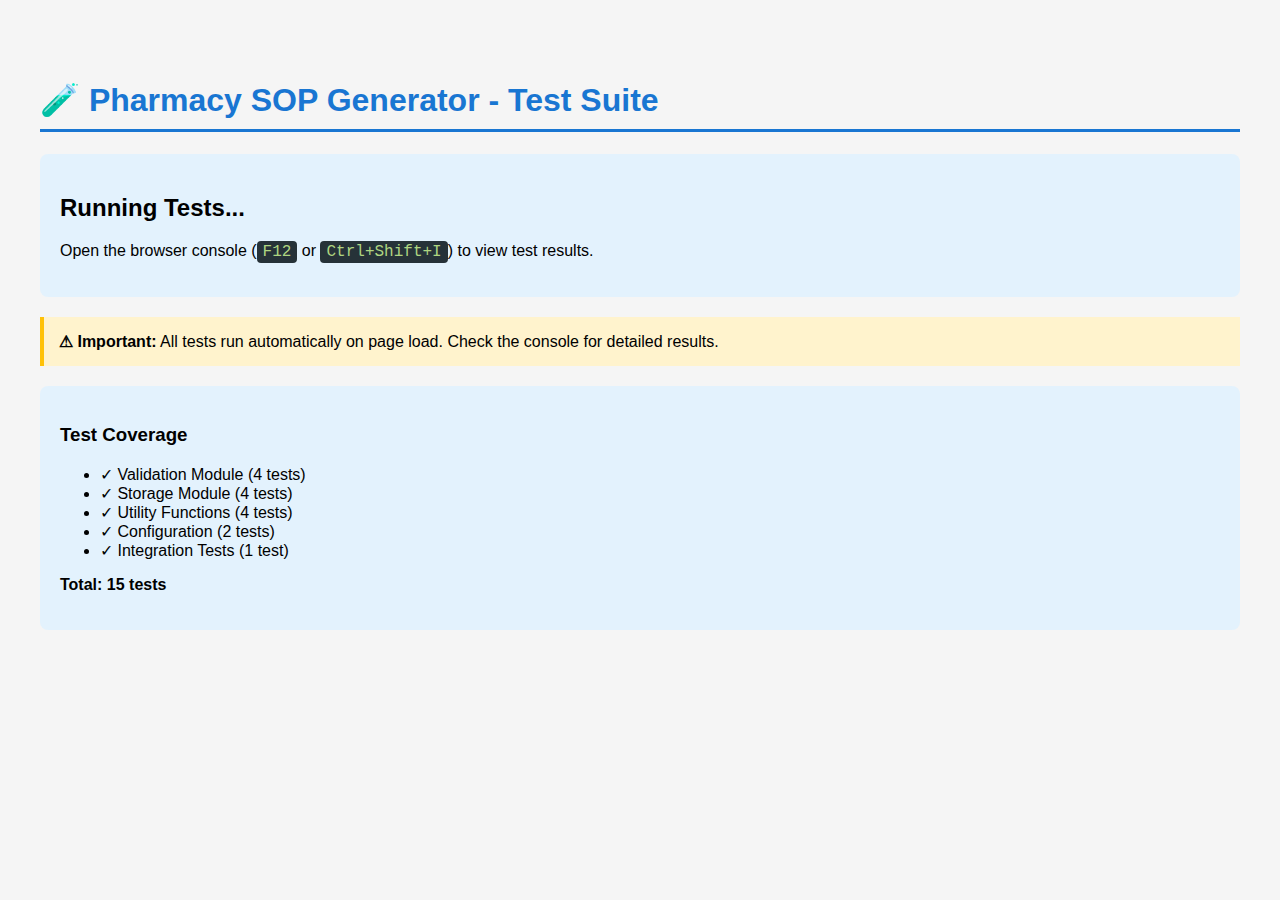
<file: tests/test.html>
<!DOCTYPE html>
<html lang="en">
<head>
  <meta charset="UTF-8">
  <meta name="viewport" content="width=device-width, initial-scale=1.0">
  <title>SOP Generator - Test Suite</title>
  <style>
    body {
      font-family: -apple-system, BlinkMacSystemFont, 'Segoe UI', Roboto, sans-serif;
      max-width: 1200px;
      margin: 40px auto;
      padding: 20px;
      background: #f5f5f5;
    }
    h1 {
      color: #1976d2;
      border-bottom: 3px solid #1976d2;
      padding-bottom: 10px;
    }
    .info {
      background: #e3f2fd;
      padding: 20px;
      border-radius: 8px;
      margin: 20px 0;
    }
    .console-note {
      background: #fff3cd;
      padding: 15px;
      border-left: 4px solid #ffc107;
      margin: 20px 0;
    }
    code {
      background: #263238;
      color: #aed581;
      padding: 2px 6px;
      border-radius: 4px;
      font-family: 'Courier New', monospace;
    }
  </style>
</head>
<body>
  <h1>🧪 Pharmacy SOP Generator - Test Suite</h1>
  
  <div class="info">
    <h2>Running Tests...</h2>
    <p>Open the browser console (<code>F12</code> or <code>Ctrl+Shift+I</code>) to view test results.</p>
  </div>
  
  <div class="console-note">
    <strong>⚠ Important:</strong> All tests run automatically on page load. Check the console for detailed results.
  </div>
  
  <div class="info">
    <h3>Test Coverage</h3>
    <ul>
      <li>✓ Validation Module (4 tests)</li>
      <li>✓ Storage Module (4 tests)</li>
      <li>✓ Utility Functions (4 tests)</li>
      <li>✓ Configuration (2 tests)</li>
      <li>✓ Integration Tests (1 test)</li>
    </ul>
    <p><strong>Total: 15 tests</strong></p>
  </div>

  <!-- Load dependencies in correct order -->
  <script src="../config.js"></script>
  <script src="../js/utils.js"></script>
  <script src="../js/modules/validation.js"></script>
  <script src="../js/modules/storage.js"></script>
  
  <!-- Load test suite -->
  <script src="test.js"></script>
  
  <script>
    // Display results in page
    window.addEventListener('load', () => {
      setTimeout(() => {
        const results = window.TEST_RESULTS;
        if (results) {
          const resultDiv = document.createElement('div');
          resultDiv.style.cssText = `
            background: ${results.success ? '#d4edda' : '#f8d7da'};
            padding: 20px;
            border-radius: 8px;
            margin: 20px 0;
            border-left: 4px solid ${results.success ? '#28a745' : '#dc3545'};
          `;
          resultDiv.innerHTML = `
            <h3>${results.success ? '✅ All Tests Passed!' : '❌ Some Tests Failed'}</h3>
            <p><strong>Passed:</strong> ${results.passed} | <strong>Failed:</strong> ${results.failed} | <strong>Total:</strong> ${results.total}</p>
          `;
          document.body.appendChild(resultDiv);
        }
      }, 500);
    });
  </script>
</body>
</html>
</file>
